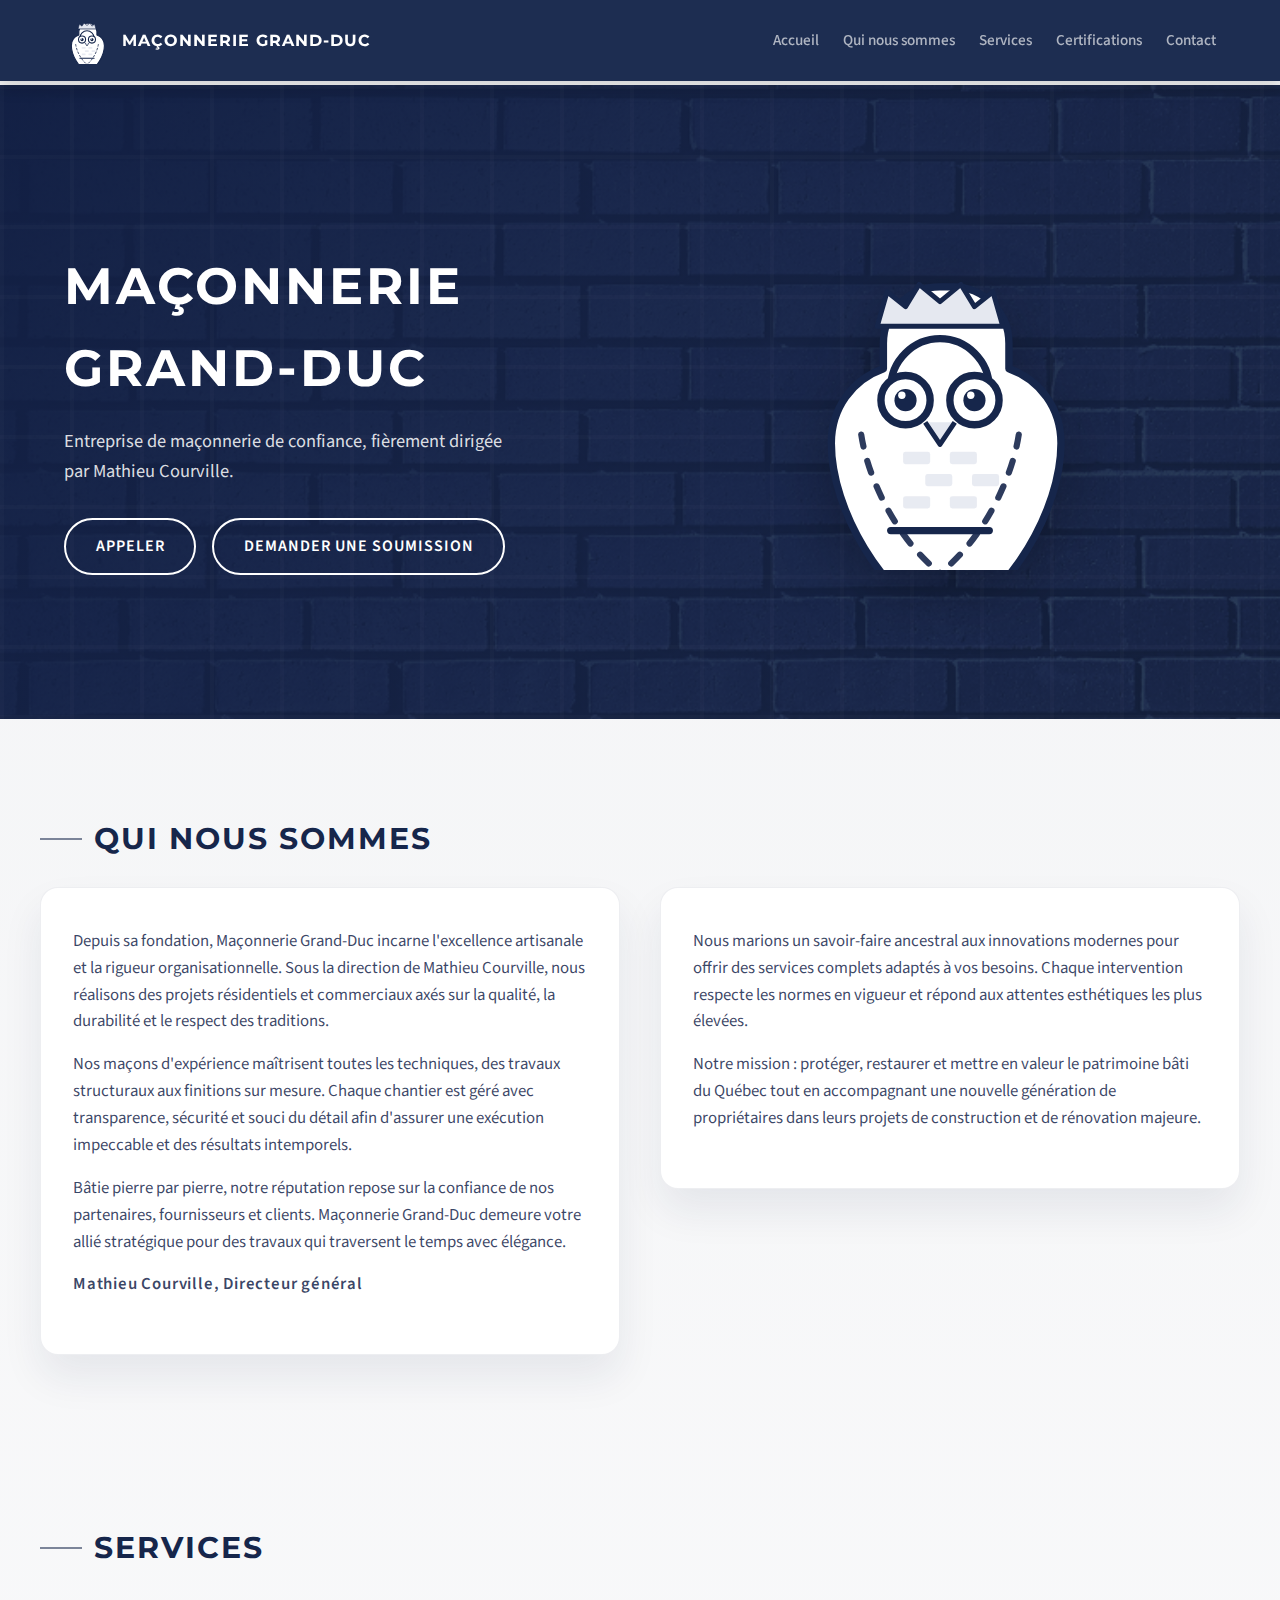
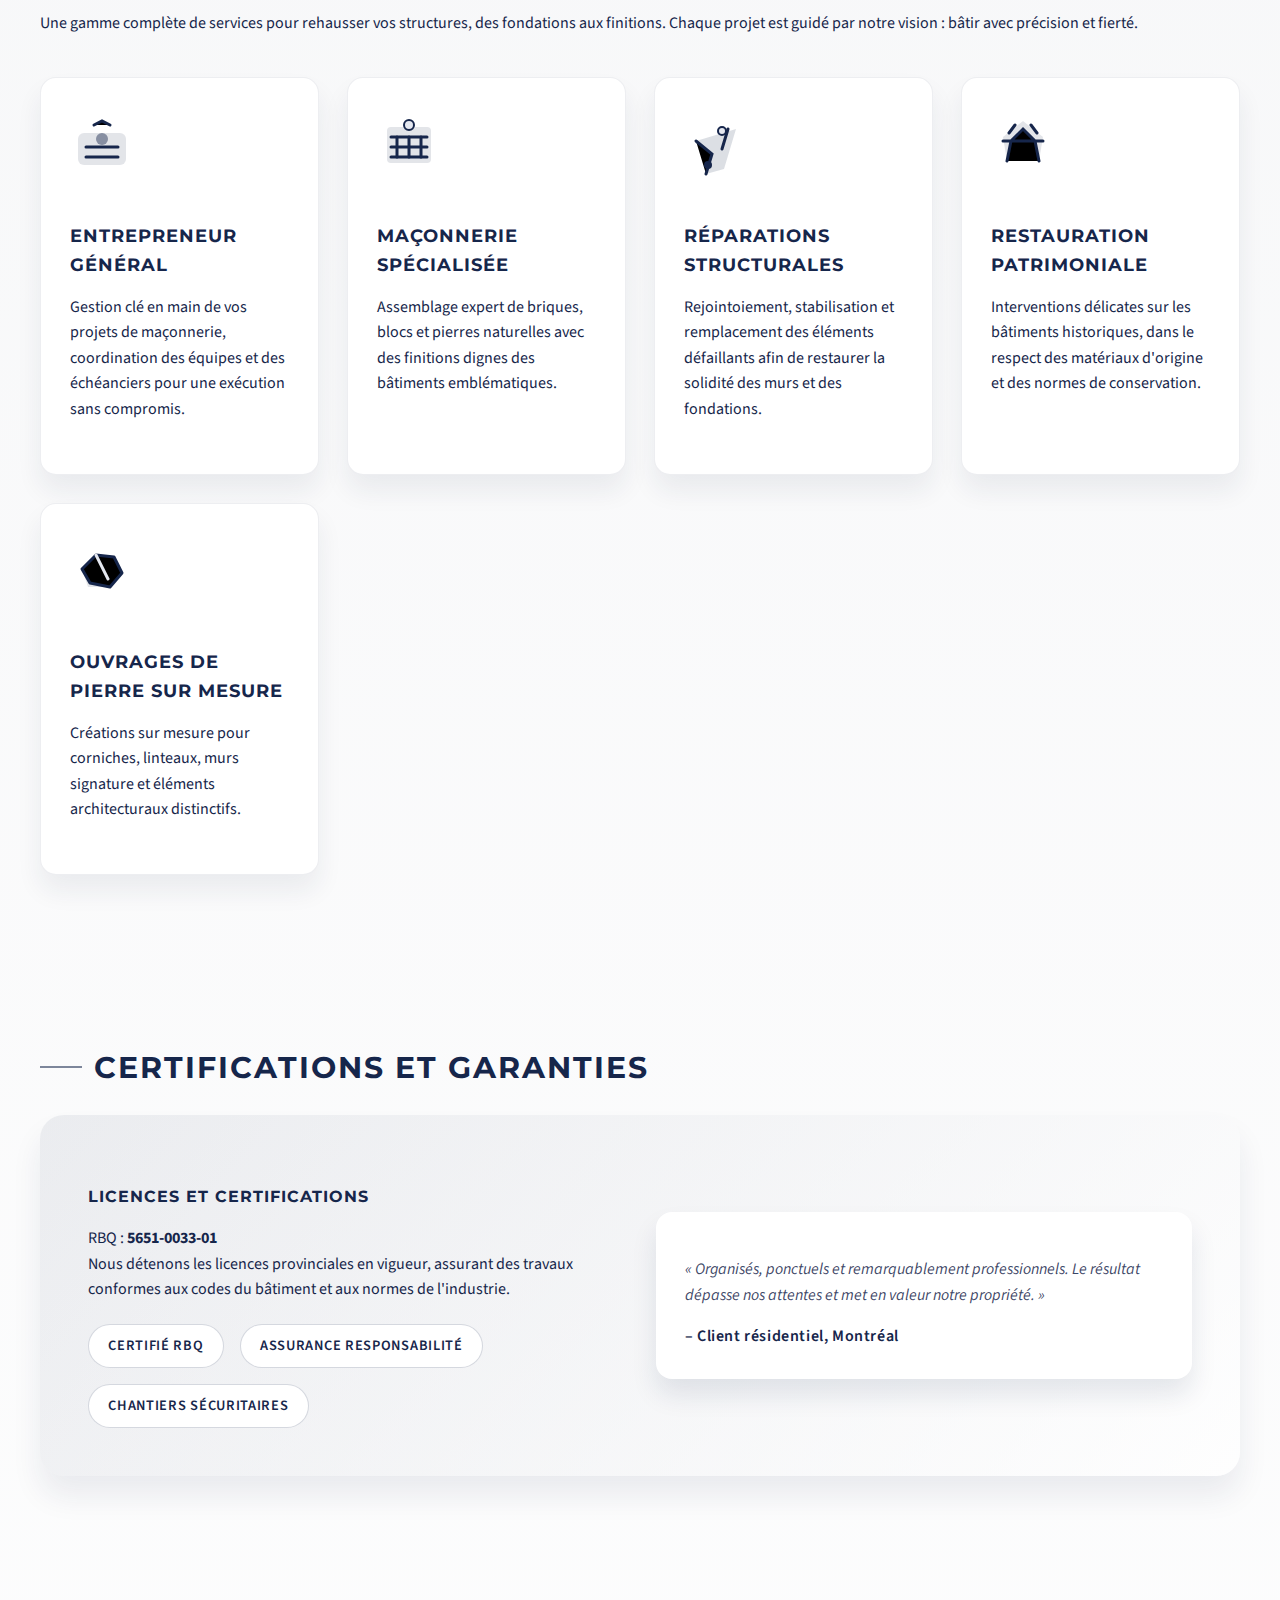
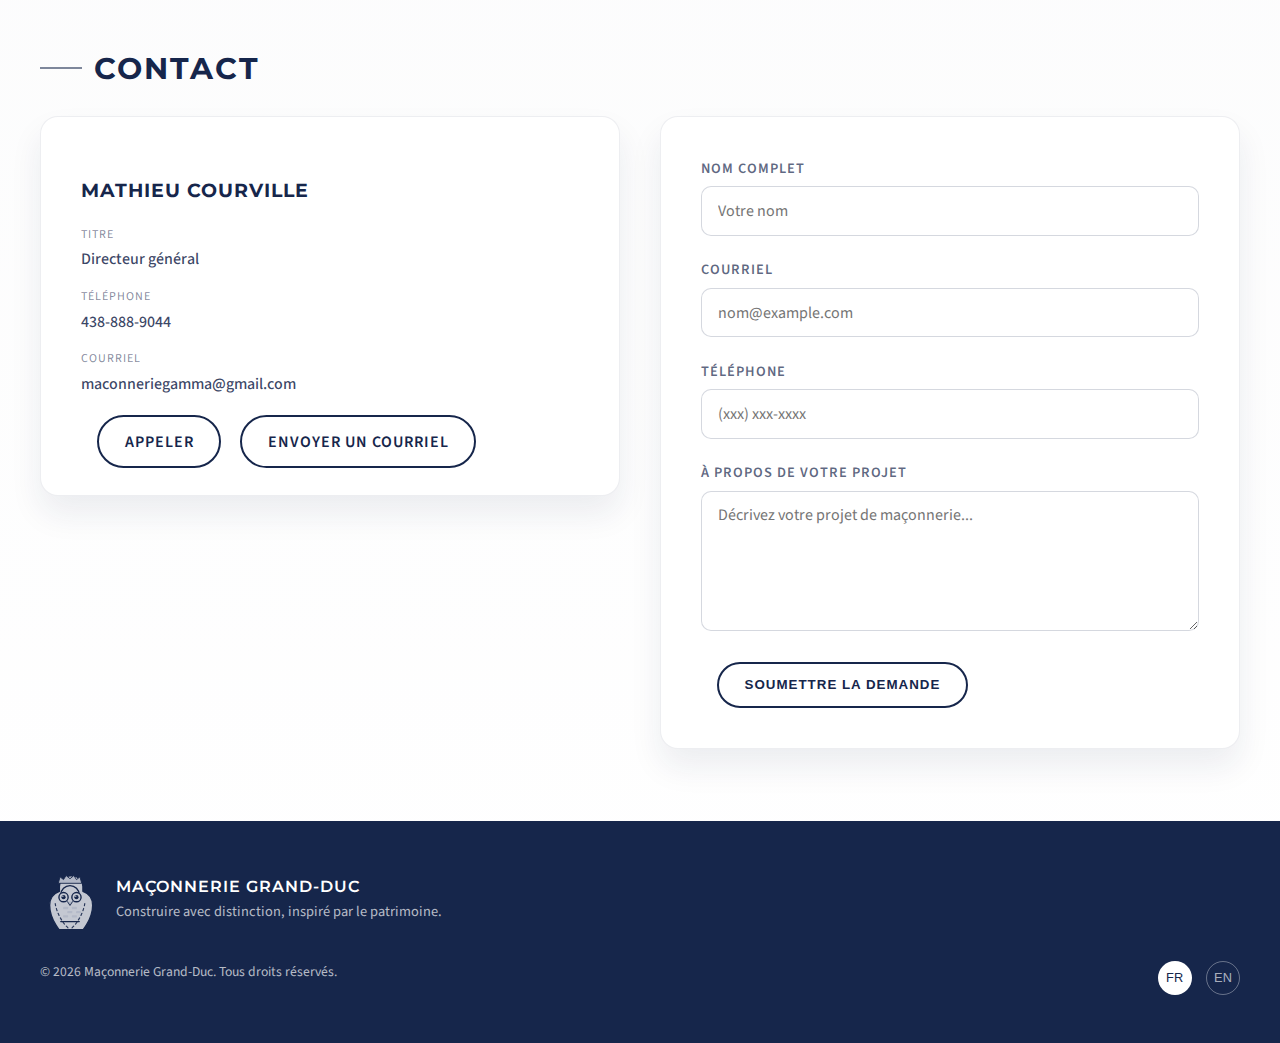
<file: main.html>
<!DOCTYPE html>
<html lang="en">
  <head>
    <meta charset="UTF-8" />
    <meta name="viewport" content="width=device-width, initial-scale=1.0" />
    <title>Maçonnerie Grand-Duc</title>

    <!-- Typography -->
    <link
      href="https://fonts.googleapis.com/css2?family=Montserrat:wght@600;700&family=Source+Sans+3:wght@300;400;500;600&display=swap"
      rel="stylesheet"
    />
    <style>
      :root {
        --midnight: #16264b;
        --white: #ffffff;
        --mist: #c9ccd5;
        --heading-font: "Montserrat", sans-serif;
        --body-font: "Source Sans 3", sans-serif;
        --max-width: 1200px;
      }

      * {
        box-sizing: border-box;
      }

      body {
        margin: 0;
        font-family: var(--body-font);
        color: var(--midnight);
        background: linear-gradient(
          180deg,
          rgba(22, 38, 75, 0.05),
          rgba(255, 255, 255, 0.7)
        );
        line-height: 1.6;
        scroll-behavior: smooth;
      }

      a {
        color: inherit;
        text-decoration: none;
      }

      header {
        position: fixed;
        inset: 0 0 auto 0;
        background: rgba(22, 38, 75, 0.97);
        backdrop-filter: blur(6px);
        z-index: 1000;
        box-shadow: 0 6px 16px rgba(0, 0, 0, 0.15);
      }

      .nav-container {
        margin: 0 auto;
        max-width: var(--max-width);
        padding: 1.1rem 1.5rem;
        display: flex;
        align-items: center;
        justify-content: space-between;
      }

      .brand {
        display: flex;
        align-items: center;
        gap: 0.75rem;
        color: var(--white);
        font-family: var(--heading-font);
        letter-spacing: 1px;
        text-transform: uppercase;
        font-weight: 700;
      }

      .nav-links {
        display: flex;
        gap: 1.5rem;
        font-weight: 500;
        font-size: 0.95rem;
      }

      .nav-links a {
        color: rgba(255, 255, 255, 0.65);
        position: relative;
      }

      .nav-links a::after {
        content: "";
        position: absolute;
        left: 0;
        bottom: -6px;
        width: 0;
        height: 2px;
        background: var(--white);
        transition: width 0.3s ease;
      }

      .nav-links a:hover::after,
      .nav-links a:focus::after {
        width: 100%;
      }

      main {
        padding-top: 85px;
      }

      .hero {
        position: relative;
        color: var(--white);
        overflow: hidden;
        background: linear-gradient(
            rgba(22, 38, 75, 0.65),
            rgba(22, 38, 75, 0.65)
          ),
          url("./assets/bg.png") center/cover no-repeat;
      }

      .hero::before {
        content: "";
        position: absolute;
        inset: 0;
        background-image: linear-gradient(
            90deg,
            rgba(255, 255, 255, 0.05) 6%,
            transparent 6%
          ),
          linear-gradient(180deg, rgba(255, 255, 255, 0.05) 6%, transparent 6%);
        background-size: 70px 70px;
        opacity: 0.35;
        pointer-events: none;
      }

      .hero-content {
        position: relative;
        max-width: var(--max-width);
        margin: 0 auto;
        padding: 5.5rem 1.5rem 4.5rem;
        display: grid;
        grid-template-columns: repeat(auto-fit, minmax(280px, 1fr));
        gap: 3rem;
        align-items: center;
      }

      .hero-text h1 {
        font-family: var(--heading-font);
        font-size: clamp(2.7rem, 4vw, 3.6rem);
        letter-spacing: 3px;
        text-transform: uppercase;
        margin: 0 0 1rem;
      }

      .hero-text p {
        font-size: 1.15rem;
        color: rgba(255, 255, 255, 0.86);
        max-width: 28rem;
        margin-bottom: 2rem;
      }

      .cta-buttons {
        display: flex;
        flex-wrap: wrap;
        gap: 1rem;
      }

      .btn-primary {
        border: 2px solid var(--white);
        color: var(--white);
        padding: 0.85rem 1.85rem;
        border-radius: 999px;
        font-weight: 600;
        background: transparent;
        text-transform: uppercase;
        letter-spacing: 1px;
        transition: background 0.3s ease, color 0.3s ease;
        cursor: pointer;
      }

      .btn-primary:hover {
        background: var(--white);
        color: var(--midnight);
      }

      .btn-outline {
        border: 2px solid var(--midnight);
        background: transparent;
        color: var(--midnight);
        padding: 0.85rem 1.6rem;
        border-radius: 999px;
        font-weight: 600;
        letter-spacing: 1px;
        text-transform: uppercase;
        cursor: pointer;
        transition: background 0.3s ease, color 0.3s ease;
        margin-left: 1rem;
      }

      .btn-outline:hover {
        background: var(--midnight);
        color: var(--white);
      }

      .owl-crest {
        display: flex;
        justify-content: center;
      }

      .owl-crest svg {
        width: min(320px, 90%);
        filter: drop-shadow(0 18px 30px rgba(0, 0, 0, 0.25));
      }

      section {
        padding: 4.5rem 1.5rem;
      }

      .section-inner {
        max-width: var(--max-width);
        margin: 0 auto;
      }

      .section-title {
        font-family: var(--heading-font);
        text-transform: uppercase;
        letter-spacing: 2px;
        font-size: 1.85rem;
        margin-bottom: 1.5rem;
        position: relative;
        display: inline-flex;
        align-items: center;
        gap: 0.75rem;
        color: var(--midnight);
      }

      .section-title::before {
        content: "";
        width: 42px;
        height: 2px;
        background: var(--midnight);
        opacity: 0.55;
      }

      .about-grid {
        display: grid;
        grid-template-columns: repeat(auto-fit, minmax(260px, 1fr));
        gap: 2.5rem;
        align-items: start;
      }

      .about-card {
        background: var(--white);
        padding: 2.5rem 2rem;
        border-radius: 18px;
        box-shadow: 0 22px 40px rgba(22, 38, 75, 0.08);
        border: 1px solid rgba(22, 38, 75, 0.08);
      }

      .about-card p {
        margin: 0 0 1rem;
        color: rgba(22, 38, 75, 0.85);
        font-size: 1.05rem;
      }

      .signature {
        margin-top: 1.5rem;
        font-weight: 600;
        letter-spacing: 0.8px;
      }

      .services-grid {
        display: grid;
        grid-template-columns: repeat(auto-fit, minmax(220px, 1fr));
        gap: 1.75rem;
        margin-top: 2.5rem;
      }

      .service-card {
        background: var(--white);
        padding: 2.2rem 1.8rem;
        border-radius: 16px;
        border: 1px solid rgba(22, 38, 75, 0.08);
        box-shadow: 0 16px 26px rgba(22, 38, 75, 0.07);
        transition: transform 0.3s ease, box-shadow 0.3s ease;
        position: relative;
      }

      .service-card::after {
        content: "";
        position: absolute;
        inset: auto 18px 18px auto;
        width: 46px;
        height: 46px;
        border-radius: 10px;
        background: rgba(22, 38, 75, 0.08);
        opacity: 0;
        transition: opacity 0.3s ease;
      }

      .service-card:hover {
        transform: translateY(-6px);
        box-shadow: 0 24px 36px rgba(22, 38, 75, 0.16);
      }

      .service-card:hover::after {
        opacity: 1;
      }

      .service-icon {
        width: 64px;
        height: 64px;
        margin-bottom: 1.2rem;
      }

      .service-card h3 {
        font-family: var(--heading-font);
        font-size: 1.1rem;
        letter-spacing: 1px;
        text-transform: uppercase;
        margin-bottom: 0.8rem;
      }

      .credentials {
        background: linear-gradient(
          135deg,
          rgba(22, 38, 75, 0.07),
          rgba(255, 255, 255, 0.7)
        );
        border-radius: 24px;
        padding: 3rem;
        display: grid;
        grid-template-columns: repeat(auto-fit, minmax(280px, 1fr));
        gap: 2rem;
        align-items: center;
        box-shadow: 0 20px 30px rgba(22, 38, 75, 0.08);
      }

      .credential-item h4 {
        font-family: var(--heading-font);
        margin-bottom: 0.5rem;
        text-transform: uppercase;
        letter-spacing: 1px;
      }

      .badge-row {
        display: flex;
        gap: 1rem;
        flex-wrap: wrap;
        margin-top: 1.3rem;
      }

      .badge {
        border: 1px solid rgba(22, 38, 75, 0.18);
        border-radius: 999px;
        padding: 0.6rem 1.2rem;
        background: var(--white);
        font-weight: 600;
        font-size: 0.9rem;
        letter-spacing: 0.7px;
        text-transform: uppercase;
      }

      .testimonial {
        background: var(--white);
        border-radius: 16px;
        padding: 1.8rem;
        box-shadow: 0 16px 26px rgba(22, 38, 75, 0.1);
      }

      .testimonial p {
        font-style: italic;
        margin-bottom: 1rem;
        color: rgba(22, 38, 75, 0.85);
      }

      .testimonial span {
        font-weight: 600;
        letter-spacing: 0.6px;
      }

      .contact-card {
        display: grid;
        grid-template-columns: repeat(auto-fit, minmax(290px, 1fr));
        gap: 2.5rem;
        align-items: start;
      }

      .contact-details {
        background: var(--white);
        border-radius: 18px;
        padding: 2.5rem;
        border: 1px solid rgba(22, 38, 75, 0.08);
        box-shadow: 0 18px 32px rgba(22, 38, 75, 0.08);
      }

      .contact-details h3 {
        font-family: var(--heading-font);
        text-transform: uppercase;
        letter-spacing: 1px;
        margin-bottom: 1.2rem;
      }

      .detail-line {
        display: flex;
        align-items: center;
        gap: 0.8rem;
        margin-bottom: 0.9rem;
        font-weight: 500;
        color: rgba(22, 38, 75, 0.85);
      }

      .detail-line-email {
        display: flex;
        align-items: center;
        gap: 0.8rem;
        margin-bottom: 2rem;
        font-weight: 500;
        color: rgba(22, 38, 75, 0.85);
      }

      .detail-label {
        text-transform: uppercase;
        font-size: 0.75rem;
        letter-spacing: 1px;
        color: rgba(22, 38, 75, 0.55);
        margin-bottom: 0.2rem;
      }

      form {
        background: var(--white);
        border-radius: 18px;
        padding: 2.5rem;
        border: 1px solid rgba(22, 38, 75, 0.08);
        box-shadow: 0 18px 32px rgba(22, 38, 75, 0.08);
      }

      form label {
        display: block;
        font-size: 0.9rem;
        text-transform: uppercase;
        letter-spacing: 1px;
        font-weight: 600;
        margin-bottom: 0.4rem;
        color: rgba(22, 38, 75, 0.7);
      }

      form input,
      form textarea {
        width: 100%;
        padding: 0.8rem 1rem;
        border-radius: 10px;
        border: 1px solid rgba(22, 38, 75, 0.18);
        font-family: var(--body-font);
        font-size: 1rem;
        margin-bottom: 1.4rem;
        transition: border 0.3s ease, box-shadow 0.3s ease;
      }

      form input:focus,
      form textarea:focus {
        outline: none;
        border-color: var(--midnight);
        box-shadow: 0 0 0 4px rgba(22, 38, 75, 0.12);
      }

      form textarea {
        resize: vertical;
        min-height: 140px;
      }

      footer {
        position: relative;
        background: var(--midnight);
        color: rgba(255, 255, 255, 0.7);
        padding: 3rem 1.5rem;
        overflow: hidden;
      }

      footer::before {
        content: "";
        position: absolute;
        inset: auto auto 0 50%;
        width: 320px;
        height: 320px;
        transform: translateX(-50%);
        opacity: 0.18;
        background: url("#owl-footer");
        background-repeat: no-repeat;
        background-size: contain;
      }

      .footer-inner {
        max-width: var(--max-width);
        margin: 0 auto;
        display: grid;
        gap: 2rem;
        position: relative;
        z-index: 1;
      }

      .footer-brand {
        display: flex;
        align-items: center;
        gap: 1rem;
      }

      .footer-brand svg {
        width: 60px;
        height: 60px;
        opacity: 0.75;
      }

      .footer-meta {
        display: flex;
        flex-wrap: wrap;
        justify-content: space-between;
        gap: 1rem;
        font-size: 0.85rem;
      }

      .language-toggle {
        display: flex;
        gap: 0.9rem;
      }

      .language-toggle-button {
        width: 34px;
        height: 34px;
        border-radius: 50%;
        border: 1px solid rgba(255, 255, 255, 0.35);
        display: grid;
        place-items: center;
        font-size: 0.8rem;
        transition: background 0.3s ease, color 0.3s ease;
        color: rgba(255, 255, 255, 0.65);
        background: transparent;
        cursor: pointer;
      }

      .language-toggle-button:hover,
      .language-toggle-button.active {
        background: var(--white);
        color: var(--midnight);
      }

      @media (max-width: 768px) {
        .nav-links {
          display: none;
        }

        .hero-content {
          padding-top: 4.5rem;
          padding-bottom: 4rem;
        }

        .contact-actions {
          flex-direction: column;
        }

        .btn-outline {
          margin-left: 0;
        }
      }
    </style>
  </head>

  <body>
    <!-- Definition for footer background (SVG pattern reference) -->
    <svg width="0" height="0" style="position: absolute">
      <defs>
        <symbol id="owl-grand-duc" viewBox="0 0 260 260">
          <g fill="none">
            <path
              d="M130 30c-25.5 0-46 20.5-46 46v20.5c-25.4 9-42.3 32.3-42.3 60.5 0 55.4 42.8 124 86.5 144.2a16 16 0 0 0 13.6 0c43.7-20.3 86.5-88.8 86.5-144.2 0-28.2-16.9-51.5-42.3-60.5V76c0-25.5-20.5-46-46-46z"
              fill="#ffffff"
              stroke="#16264b"
              stroke-width="6"
              stroke-linejoin="round"
            />
            <path
              d="M102 46l11-18 17 14 17-14 11 18 15-12 8 28h-102l8-28z"
              fill="#e5e8f0"
              stroke="#16264b"
              stroke-width="4"
              stroke-linejoin="round"
            />
            <path
              d="M90 112c0-22.1 18.4-40 40-40s40 17.9 40 40"
              stroke="#16264b"
              stroke-width="6"
              stroke-linecap="round"
            />
            <circle
              cx="102"
              cy="122"
              r="20"
              fill="#ffffff"
              stroke="#16264b"
              stroke-width="6"
            />
            <circle
              cx="158"
              cy="122"
              r="20"
              fill="#ffffff"
              stroke="#16264b"
              stroke-width="6"
            />
            <circle cx="102" cy="122" r="9" fill="#16264b" />
            <circle cx="158" cy="122" r="9" fill="#16264b" />
            <circle cx="99" cy="118" r="3" fill="#ffffff" />
            <circle cx="155" cy="118" r="3" fill="#ffffff" />
            <path
              d="M118 140l12 18 12-18"
              fill="#e5e8f0"
              stroke="#16264b"
              stroke-width="4"
              stroke-linejoin="round"
            />
            <g fill="#e5e8f0" opacity="0.85">
              <rect x="100" y="164" width="22" height="10" rx="2" />
              <rect x="138" y="164" width="22" height="10" rx="2" />
              <rect x="118" y="182" width="22" height="10" rx="2" />
              <rect x="156" y="182" width="22" height="10" rx="2" />
              <rect x="100" y="200" width="22" height="10" rx="2" />
              <rect x="138" y="200" width="22" height="10" rx="2" />
            </g>
            <path
              d="M66 150c6 40 34 94 72 118"
              stroke="#16264b"
              stroke-width="5"
              stroke-linecap="round"
              stroke-dasharray="10 12"
              opacity="0.9"
            />
            <path
              d="M194 150c-6 40-34 94-72 118"
              stroke="#16264b"
              stroke-width="5"
              stroke-linecap="round"
              stroke-dasharray="10 12"
              opacity="0.9"
            />
            <path
              d="M90 228h80"
              stroke="#16264b"
              stroke-width="6"
              stroke-linecap="round"
            />
          </g>
        </symbol>

        <pattern
          id="owl-footer"
          patternUnits="objectBoundingBox"
          width="1"
          height="1"
        >
          <use href="#owl-grand-duc" transform="scale(0.004)" opacity="0.18" />
        </pattern>
      </defs>
    </svg>

    <header>
      <div class="nav-container">
        <a class="brand" href="#top">
          <svg width="46" height="46" viewBox="0 0 260 260">
            <use href="#owl-grand-duc" />
          </svg>
          Maçonnerie Grand-Duc
        </a>
        <nav class="nav-links">
          <a href="#hero" data-i18n="nav.home">Home</a>
          <a href="#about" data-i18n="nav.about">Who We Are</a>
          <a href="#services" data-i18n="nav.services">Services</a>
          <a href="#assurance" data-i18n="nav.assurance">Credentials</a>
          <a href="#contact" data-i18n="nav.contact">Contact</a>
        </nav>
      </div>
    </header>

    <main id="top">
      <section id="hero" class="hero">
        <div class="hero-content">
          <div class="hero-text">
            <h1>Maçonnerie Grand-Duc</h1>
            <p data-i18n="hero.description">
              Trusted masonry company, proudly managed by Mathieu Courville.
            </p>
            <div class="cta-buttons">
              <a
                class="btn-primary"
                href="tel:438-888-9044"
                data-i18n="cta.call"
                >Call</a
              >
              <a class="btn-primary" href="#contact" data-i18n="cta.quote"
                >Request a Quote</a
              >
            </div>
          </div>
          <div class="owl-crest">
            <svg viewBox="0 0 260 260"><use href="#owl-grand-duc" /></svg>
          </div>
        </div>
      </section>

      <section id="about">
        <div class="section-inner">
          <h2 class="section-title" data-i18n="about.title">Who We Are</h2>
          <div class="about-grid">
            <div class="about-card">
              <p data-i18n="about.card1.p1">
                Since its founding, Maçonnerie Grand-Duc has embodied artisanal
                excellence and organizational rigor. Led by Mathieu Courville,
                we deliver residential and commercial projects focused on
                quality, durability, and respect for tradition.
              </p>
              <p data-i18n="about.card1.p2">
                Our seasoned masons master every technique, from structural work
                to bespoke finishes. Each job site is managed with transparency,
                safety, and meticulous attention to detail, ensuring flawless
                execution and timeless results.
              </p>
              <p data-i18n="about.card1.p3">
                Built stone by stone, our reputation rests on trust with
                partners, suppliers, and clients. Maçonnerie Grand-Duc remains
                your strategic ally for work that stands the test of time with
                elegance.
              </p>
              <p class="signature" data-i18n="about.card1.signature">
                Mathieu Courville, Managing Director
              </p>
            </div>
            <div class="about-card">
              <p data-i18n="about.card2.p1">
                We blend ancestral know-how with modern innovations to offer
                comprehensive services tailored to your needs. Every
                intervention complies with current standards and meets the
                highest aesthetic expectations.
              </p>
              <p data-i18n="about.card2.p2">
                Our mission: protect, restore, and elevate Québec’s built
                heritage while guiding a new generation of owners through
                construction and major renovation projects.
              </p>
            </div>
          </div>
        </div>
      </section>

      <section id="services">
        <div class="section-inner">
          <h2 class="section-title" data-i18n="services.title">Services</h2>
          <p data-i18n="services.intro">
            A complete suite of services to enhance your structures, from
            foundation to finish. Every project is guided by our vision: build
            with precision and pride.
          </p>
          <div class="services-grid">
            <article class="service-card">
              <svg class="service-icon" viewBox="0 0 64 64">
                <rect
                  x="8"
                  y="20"
                  width="48"
                  height="32"
                  rx="6"
                  ry="6"
                  fill="#16264b"
                  opacity="0.12"
                />
                <path
                  d="M16 34h32M16 44h32"
                  stroke="#16264b"
                  stroke-width="3"
                  stroke-linecap="round"
                />
                <path
                  d="M24 12l8-4 8 4"
                  stroke="#16264b"
                  stroke-width="3"
                  stroke-linecap="round"
                />
                <circle cx="32" cy="26" r="6" fill="#16264b" opacity="0.45" />
              </svg>
              <h3 data-i18n="services.card1.title">General Contracting</h3>
              <p data-i18n="services.card1.desc">
                End-to-end management of your masonry projects, coordinating
                crews and timelines for uncompromised execution.
              </p>
            </article>

            <article class="service-card">
              <svg class="service-icon" viewBox="0 0 64 64">
                <rect
                  x="10"
                  y="14"
                  width="44"
                  height="36"
                  rx="4"
                  ry="4"
                  fill="#16264b"
                  opacity="0.12"
                />
                <path
                  d="M14 24h36M14 34h36M14 44h36"
                  stroke="#16264b"
                  stroke-width="3"
                  stroke-linecap="round"
                />
                <path
                  d="M20 24v20M32 24v20M44 24v20"
                  stroke="#16264b"
                  stroke-width="3"
                  stroke-linecap="round"
                />
                <circle
                  cx="32"
                  cy="12"
                  r="5"
                  fill="#e5e8f0"
                  stroke="#16264b"
                  stroke-width="2"
                />
              </svg>
              <h3 data-i18n="services.card2.title">Specialized Masonry</h3>
              <p data-i18n="services.card2.desc">
                Expert assembly for brick, block, and natural stone with
                finishes worthy of landmark architecture.
              </p>
            </article>

            <article class="service-card">
              <svg class="service-icon" viewBox="0 0 64 64">
                <path
                  d="M12 28l40-12-12 40-18 5 6-20-16-13z"
                  fill="#16264b"
                  opacity="0.15"
                />
                <path
                  d="M12 28l16 13-6 20m22-45l-6 20"
                  stroke="#16264b"
                  stroke-width="3"
                  stroke-linecap="round"
                />
                <circle cx="24" cy="52" r="4" fill="#16264b" />
                <circle
                  cx="38"
                  cy="18"
                  r="4"
                  fill="#e5e8f0"
                  stroke="#16264b"
                  stroke-width="2"
                />
              </svg>
              <h3 data-i18n="services.card3.title">Structural Repairs</h3>
              <p data-i18n="services.card3.desc">
                Repointing, stabilization, and replacement of failing elements
                to restore the strength of walls and foundations.
              </p>
            </article>

            <article class="service-card">
              <svg class="service-icon" viewBox="0 0 64 64">
                <path
                  d="M16 48h32l4-24-20-16-20 16z"
                  fill="#16264b"
                  opacity="0.12"
                />
                <path
                  d="M12 28h40M16 48l4-20 12-12 12 12 4 20"
                  stroke="#16264b"
                  stroke-width="3"
                  stroke-linecap="round"
                />
                <path
                  d="M18 20l6-8M46 20l-6-8"
                  stroke="#16264b"
                  stroke-width="3"
                  stroke-linecap="round"
                />
              </svg>
              <h3 data-i18n="services.card4.title">Heritage Restoration</h3>
              <p data-i18n="services.card4.desc">
                Delicate interventions on historic buildings, respecting
                original materials and preservation standards.
              </p>
            </article>

            <article class="service-card">
              <svg class="service-icon" viewBox="0 0 64 64">
                <path
                  d="M18 48l-6-18 14-14 18 2 8 16-12 14z"
                  fill="#16264b"
                  opacity="0.12"
                />
                <path
                  d="M12 30l14-14 18 2 8 16-12 14-20-4z"
                  stroke="#16264b"
                  stroke-width="3"
                  stroke-linecap="round"
                  stroke-linejoin="round"
                />
                <path
                  d="M26 16l12 24"
                  stroke="#e5e8f0"
                  stroke-width="3"
                  stroke-linecap="round"
                />
              </svg>
              <h3 data-i18n="services.card5.title">Custom Stonework</h3>
              <p data-i18n="services.card5.desc">
                Bespoke creations for cornices, lintels, feature walls, and
                signature architectural elements.
              </p>
            </article>
          </div>
        </div>
      </section>

      <section id="assurance">
        <div class="section-inner">
          <h2 class="section-title" data-i18n="assurance.title">
            Credentials &amp; Assurance
          </h2>
          <div class="credentials">
            <div class="credential-item">
              <h4 data-i18n="assurance.licenses.title">
                Licenses &amp; Certifications
              </h4>
              <p>
                <span data-i18n="assurance.licenses.label">RBQ:</span>
                <strong>5651-0033-01</strong><br />
                <span data-i18n="assurance.licenses.description">
                  We operate under current provincial licenses, ensuring work
                  that meets building codes and industry standards.
                </span>
              </p>
              <div class="badge-row">
                <div class="badge" data-i18n="badges.rbq">RBQ Certified</div>
                <div class="badge" data-i18n="badges.insurance">
                  Liability Insurance
                </div>
                <div class="badge" data-i18n="badges.safety">
                  Safe Worksites
                </div>
              </div>
            </div>
            <div class="credential-item testimonial">
              <p data-i18n="testimonial.quote">
                “Organized, punctual, and exceptionally professional. The result
                exceeded our expectations and showcases our property.”
              </p>
              <span data-i18n="testimonial.author"
                >– Residential Client, Montréal</span
              >
            </div>
          </div>
        </div>
      </section>

      <section id="contact">
        <div class="section-inner">
          <h2 class="section-title" data-i18n="contact.title">Contact</h2>
          <div class="contact-card">
            <div class="contact-details">
              <h3>Mathieu Courville</h3>
              <div class="detail-label" data-i18n="contact.label.title">
                Title
              </div>
              <div class="detail-line" data-i18n="contact.role">
                Managing Director
              </div>

              <div class="detail-label" data-i18n="contact.label.phone">
                Phone
              </div>
              <div class="detail-line">438-888-9044</div>

              <div class="detail-label" data-i18n="contact.label.email">
                Email
              </div>
              <div class="detail-line-email">maconneriegamma@gmail.com</div>

              <div class="contact-actions">
                <a
                  class="btn-outline"
                  href="tel:438-888-9044"
                  data-i18n="cta.call"
                  >Call</a
                >
                <a
                  class="btn-outline"
                  href="mailto:maconneriegamma@gmail.com"
                  data-i18n="cta.email"
                  >Send an Email</a
                >
              </div>
            </div>

            <form>
              <label for="name" data-i18n="form.label.name">Full Name</label>
              <input
                type="text"
                id="name"
                name="name"
                data-i18n-placeholder="form.placeholder.name"
                placeholder="Your name"
                required
              />

              <label for="email" data-i18n="form.label.email">Email</label>
              <input
                type="email"
                id="email"
                name="email"
                data-i18n-placeholder="form.placeholder.email"
                placeholder="name@example.com"
                required
              />

              <label for="phone" data-i18n="form.label.phone">Phone</label>
              <input
                type="tel"
                id="phone"
                name="phone"
                data-i18n-placeholder="form.placeholder.phone"
                placeholder="(xxx) xxx-xxxx"
              />

              <label for="message" data-i18n="form.label.message"
                >About Your Project</label
              >
              <textarea
                id="message"
                name="message"
                data-i18n-placeholder="form.placeholder.message"
                placeholder="Describe your masonry needs..."
                required
              ></textarea>

              <button type="submit" class="btn-outline" data-i18n="form.submit">
                Submit Request
              </button>
            </form>
          </div>
        </div>
      </section>
    </main>

    <footer>
      <div class="footer-inner">
        <div class="footer-brand">
          <svg viewBox="0 0 260 260"><use href="#owl-grand-duc" /></svg>
          <div>
            <div
              style="
                font-family: var(--heading-font);
                text-transform: uppercase;
                letter-spacing: 1px;
                font-weight: 600;
                color: var(--white);
              "
            >
              Maçonnerie Grand-Duc
            </div>
            <div style="font-size: 0.9rem" data-i18n="footer.tagline">
              Building with distinction, inspired by heritage.
            </div>
          </div>
        </div>
        <div class="footer-meta">
          <div>
            © <span id="year"></span> Maçonnerie Grand-Duc.
            <span data-i18n="footer.rights">All rights reserved.</span>
          </div>
          <div class="language-toggle">
            <button
              class="language-toggle-button"
              type="button"
              data-lang-switch="fr"
              aria-pressed="true"
            >
              FR
            </button>
            <button
              class="language-toggle-button"
              type="button"
              data-lang-switch="en"
              aria-pressed="false"
            >
              EN
            </button>
          </div>
        </div>
      </div>
    </footer>

    <script>
      document.getElementById("year").textContent = new Date().getFullYear();

      document.querySelectorAll('a[href^="#"]').forEach((anchor) => {
        anchor.addEventListener("click", function (e) {
          const targetId = this.getAttribute("href");
          if (targetId.length > 1) {
            e.preventDefault();
            document
              .querySelector(targetId)
              .scrollIntoView({ behavior: "smooth" });
          }
        });
      });

      const translations = {
        en: {
          "nav.home": "Home",
          "nav.about": "Who We Are",
          "nav.services": "Services",
          "nav.assurance": "Credentials",
          "nav.contact": "Contact",
          "hero.description":
            "Trusted masonry company, proudly managed by Mathieu Courville.",
          "cta.call": "Call",
          "cta.quote": "Request a Quote",
          "cta.email": "Send an Email",
          "about.title": "Who We Are",
          "about.card1.p1":
            "Since its founding, Maçonnerie Grand-Duc has embodied artisanal excellence and organizational rigor. Led by Mathieu Courville, we deliver residential and commercial projects focused on quality, durability, and respect for tradition.",
          "about.card1.p2":
            "Our seasoned masons master every technique, from structural work to bespoke finishes. Each job site is managed with transparency, safety, and meticulous attention to detail, ensuring flawless execution and timeless results.",
          "about.card1.p3":
            "Built stone by stone, our reputation rests on trust with partners, suppliers, and clients. Maçonnerie Grand-Duc remains your strategic ally for work that stands the test of time with elegance.",
          "about.card1.signature": "Mathieu Courville, Managing Director",
          "about.card2.p1":
            "We blend ancestral know-how with modern innovations to offer comprehensive services tailored to your needs. Every intervention complies with current standards and meets the highest aesthetic expectations.",
          "about.card2.p2":
            "Our mission: protect, restore, and elevate Québec’s built heritage while guiding a new generation of owners through construction and major renovation projects.",
          "services.title": "Services",
          "services.intro":
            "A complete suite of services to enhance your structures, from foundation to finish. Every project is guided by our vision: build with precision and pride.",
          "services.card1.title": "General Contracting",
          "services.card1.desc":
            "End-to-end management of your masonry projects, coordinating crews and timelines for uncompromised execution.",
          "services.card2.title": "Specialized Masonry",
          "services.card2.desc":
            "Expert assembly for brick, block, and natural stone with finishes worthy of landmark architecture.",
          "services.card3.title": "Structural Repairs",
          "services.card3.desc":
            "Repointing, stabilization, and replacement of failing elements to restore the strength of walls and foundations.",
          "services.card4.title": "Heritage Restoration",
          "services.card4.desc":
            "Delicate interventions on historic buildings, respecting original materials and preservation standards.",
          "services.card5.title": "Custom Stonework",
          "services.card5.desc":
            "Bespoke creations for cornices, lintels, feature walls, and signature architectural elements.",
          "assurance.title": "Credentials & Assurance",
          "assurance.licenses.title": "Licenses & Certifications",
          "assurance.licenses.label": "RBQ:",
          "assurance.licenses.description":
            "We operate under current provincial licenses, ensuring work that meets building codes and industry standards.",
          "badges.rbq": "RBQ Certified",
          "badges.insurance": "Liability Insurance",
          "badges.safety": "Safe Worksites",
          "testimonial.quote":
            "“Organized, punctual, and exceptionally professional. The result exceeded our expectations and showcases our property.”",
          "testimonial.author": "– Residential Client, Montréal",
          "contact.title": "Contact",
          "contact.label.title": "Title",
          "contact.role": "Managing Director",
          "contact.label.phone": "Phone",
          "contact.label.email": "Email",
          "form.label.name": "Full Name",
          "form.label.email": "Email",
          "form.label.phone": "Phone",
          "form.label.message": "About Your Project",
          "form.placeholder.name": "Your name",
          "form.placeholder.email": "name@example.com",
          "form.placeholder.phone": "(xxx) xxx-xxxx",
          "form.placeholder.message": "Describe your masonry needs...",
          "form.submit": "Submit Request",
          "footer.tagline": "Building with distinction, inspired by heritage.",
          "footer.rights": "All rights reserved.",
        },
        fr: {
          "nav.home": "Accueil",
          "nav.about": "Qui nous sommes",
          "nav.services": "Services",
          "nav.assurance": "Certifications",
          "nav.contact": "Contact",
          "hero.description":
            "Entreprise de maçonnerie de confiance, fièrement dirigée par Mathieu Courville.",
          "cta.call": "Appeler",
          "cta.quote": "Demander une soumission",
          "cta.email": "Envoyer un courriel",
          "about.title": "Qui nous sommes",
          "about.card1.p1":
            "Depuis sa fondation, Maçonnerie Grand-Duc incarne l'excellence artisanale et la rigueur organisationnelle. Sous la direction de Mathieu Courville, nous réalisons des projets résidentiels et commerciaux axés sur la qualité, la durabilité et le respect des traditions.",
          "about.card1.p2":
            "Nos maçons d'expérience maîtrisent toutes les techniques, des travaux structuraux aux finitions sur mesure. Chaque chantier est géré avec transparence, sécurité et souci du détail afin d'assurer une exécution impeccable et des résultats intemporels.",
          "about.card1.p3":
            "Bâtie pierre par pierre, notre réputation repose sur la confiance de nos partenaires, fournisseurs et clients. Maçonnerie Grand-Duc demeure votre allié stratégique pour des travaux qui traversent le temps avec élégance.",
          "about.card1.signature": "Mathieu Courville, Directeur général",
          "about.card2.p1":
            "Nous marions un savoir-faire ancestral aux innovations modernes pour offrir des services complets adaptés à vos besoins. Chaque intervention respecte les normes en vigueur et répond aux attentes esthétiques les plus élevées.",
          "about.card2.p2":
            "Notre mission : protéger, restaurer et mettre en valeur le patrimoine bâti du Québec tout en accompagnant une nouvelle génération de propriétaires dans leurs projets de construction et de rénovation majeure.",
          "services.title": "Services",
          "services.intro":
            "Une gamme complète de services pour rehausser vos structures, des fondations aux finitions. Chaque projet est guidé par notre vision : bâtir avec précision et fierté.",
          "services.card1.title": "Entrepreneur général",
          "services.card1.desc":
            "Gestion clé en main de vos projets de maçonnerie, coordination des équipes et des échéanciers pour une exécution sans compromis.",
          "services.card2.title": "Maçonnerie spécialisée",
          "services.card2.desc":
            "Assemblage expert de briques, blocs et pierres naturelles avec des finitions dignes des bâtiments emblématiques.",
          "services.card3.title": "Réparations structurales",
          "services.card3.desc":
            "Rejointoiement, stabilisation et remplacement des éléments défaillants afin de restaurer la solidité des murs et des fondations.",
          "services.card4.title": "Restauration patrimoniale",
          "services.card4.desc":
            "Interventions délicates sur les bâtiments historiques, dans le respect des matériaux d'origine et des normes de conservation.",
          "services.card5.title": "Ouvrages de pierre sur mesure",
          "services.card5.desc":
            "Créations sur mesure pour corniches, linteaux, murs signature et éléments architecturaux distinctifs.",
          "assurance.title": "Certifications et garanties",
          "assurance.licenses.title": "Licences et certifications",
          "assurance.licenses.label": "RBQ :",
          "assurance.licenses.description":
            "Nous détenons les licences provinciales en vigueur, assurant des travaux conformes aux codes du bâtiment et aux normes de l'industrie.",
          "badges.rbq": "Certifié RBQ",
          "badges.insurance": "Assurance responsabilité",
          "badges.safety": "Chantiers sécuritaires",
          "testimonial.quote":
            "« Organisés, ponctuels et remarquablement professionnels. Le résultat dépasse nos attentes et met en valeur notre propriété. »",
          "testimonial.author": "– Client résidentiel, Montréal",
          "contact.title": "Contact",
          "contact.label.title": "Titre",
          "contact.role": "Directeur général",
          "contact.label.phone": "Téléphone",
          "contact.label.email": "Courriel",
          "form.label.name": "Nom complet",
          "form.label.email": "Courriel",
          "form.label.phone": "Téléphone",
          "form.label.message": "À propos de votre projet",
          "form.placeholder.name": "Votre nom",
          "form.placeholder.email": "nom@example.com",
          "form.placeholder.phone": "(xxx) xxx-xxxx",
          "form.placeholder.message": "Décrivez votre projet de maçonnerie...",
          "form.submit": "Soumettre la demande",
          "footer.tagline":
            "Construire avec distinction, inspiré par le patrimoine.",
          "footer.rights": "Tous droits réservés.",
        },
      };

      const langButtons = document.querySelectorAll("[data-lang-switch]");

      function setLanguage(langCode) {
        const lang = translations[langCode] ? langCode : "fr";
        document.documentElement.setAttribute("lang", lang);

        document.querySelectorAll("[data-i18n]").forEach((el) => {
          const key = el.dataset.i18n;
          if (translations[lang][key] !== undefined) {
            el.textContent = translations[lang][key];
          }
        });

        document.querySelectorAll("[data-i18n-placeholder]").forEach((el) => {
          const key = el.dataset.i18nPlaceholder;
          if (translations[lang][key] !== undefined) {
            el.setAttribute("placeholder", translations[lang][key]);
          }
        });

        langButtons.forEach((button) => {
          const isActive = button.dataset.langSwitch === lang;
          button.classList.toggle("active", isActive);
          button.setAttribute("aria-pressed", isActive.toString());
        });

        localStorage.setItem("preferredLanguage", lang);
      }

      langButtons.forEach((button) => {
        button.addEventListener("click", () =>
          setLanguage(button.dataset.langSwitch)
        );
      });

      const savedLanguage = localStorage.getItem("preferredLanguage") || "fr";
      setLanguage(savedLanguage);
    </script>
  </body>
</html>
</file>
